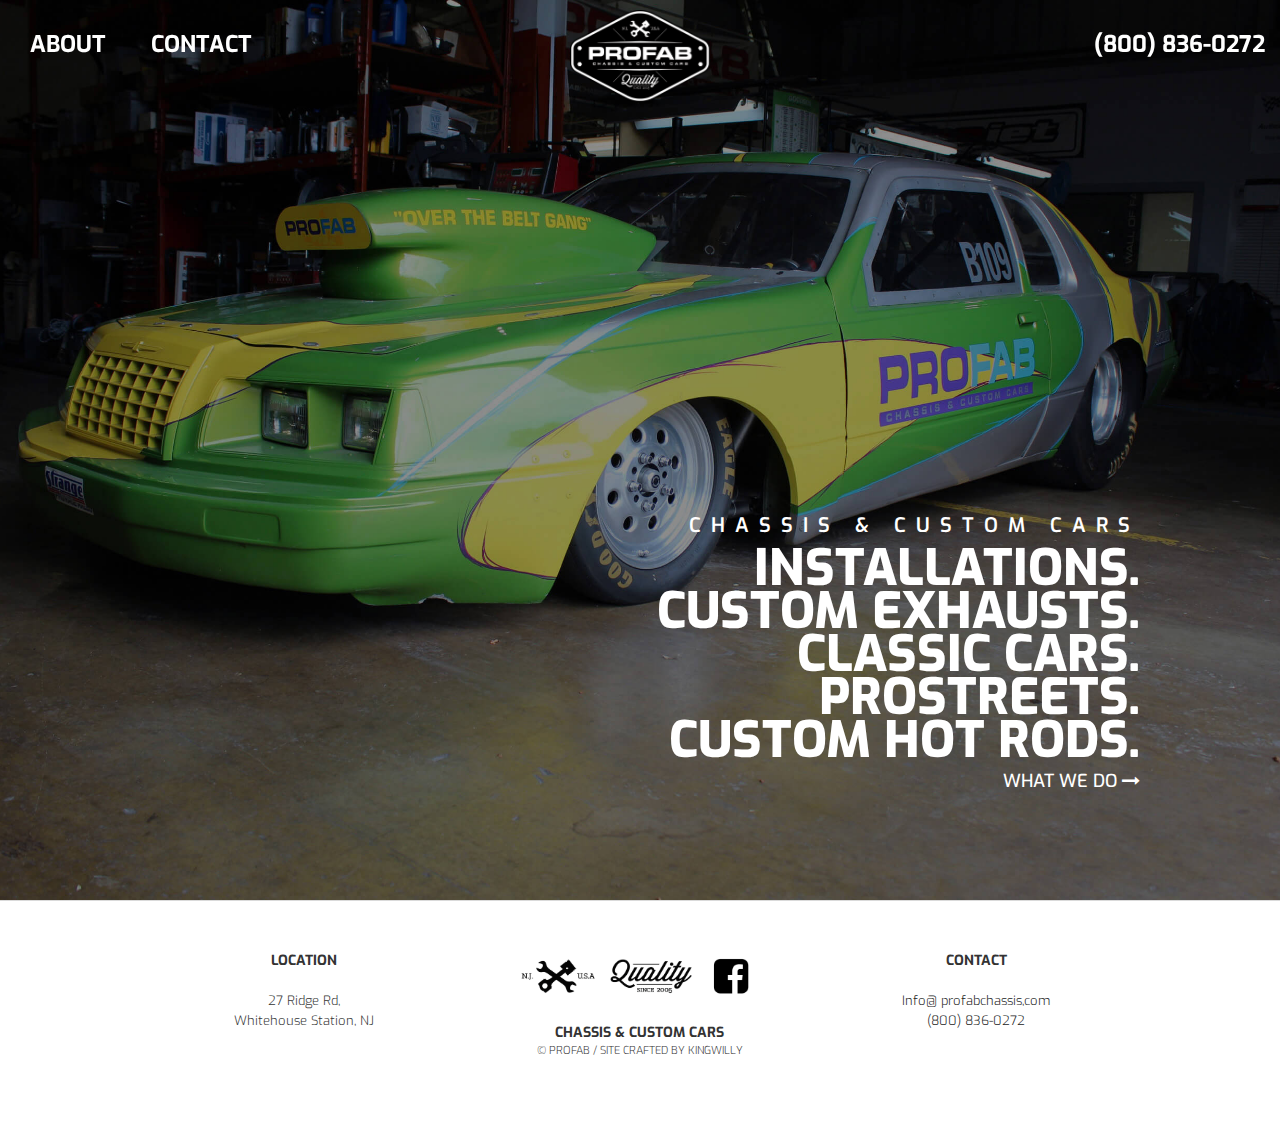
<file: src/index.html>
<!DOCTYPE html>
<html lang="en">
   <head>
      <meta charset="utf-8">
      <meta http-equiv="X-UA-Compatible" content="IE=edge">
      <meta name="viewport" content="width=device-width, initial-scale=1">
      <meta name="description" content="">
      <meta name="viewport" content="width=device-width, initial-scale=1.0, maximum-scale=1.0, user-scalable=no">
      <meta name="author" content="Built By King Willy">
      <link href="img/logo.png" rel="shortcut icon" type="image/x-icon">
      <title>ProFab - Chasis & Custom Cars</title>
      <!-- Bootstrap Core CSS -->
      <link href="vendor/bootstrap/css/bootstrap.min.css" rel="stylesheet">
      <!-- Custom Fonts -->
      <link href="vendor/font-awesome/css/font-awesome.min.css" rel="stylesheet" type="text/css">
      <link href="https://fonts.googleapis.com/css?family=Exo:100,100i,200,200i,300,300i,400,400i,500,500i,600,600i,700,700i,800,800i,900,900i|Roboto:100,100i,300,300i,400,400i,500,500i,700,700i,900,900i" rel="stylesheet">
      <!-- Theme CSS -->
      <link href="css/custom.css" rel="stylesheet">
      <!-- HTML5 Shim and Respond.js IE8 support of HTML5 elements and media queries -->
      <!-- WARNING: Respond.js doesn't work if you view the page via file:// -->
      <!--[if lt IE 9]>
      <script src="https://oss.maxcdn.com/libs/html5shiv/3.7.0/html5shiv.js"></script>
      <script src="https://oss.maxcdn.com/libs/respond.js/1.4.2/respond.min.js"></script>
      <![endif]-->
   </head>
   <body id="page-top">
      <nav id="mainNav" class="navbar navbar-default navbar-fixed-top">
         <div class="container-fluid">
            <!-- Brand and toggle get grouped for better mobile display -->
            <div class="navbar-header">
               <button type="button" class="navbar-toggle collapsed" data-toggle="collapse" data-target="#bs-example-navbar-collapse-1">
               <span class="sr-only">Toggle navigation</span> Menu <i class="fa fa-bars"></i>
               </button>
              <a href="index.html"><img src="img/logo.png" alt="Profab Logo" class="img-responsive mobile-logo hidden-sm	 hidden-md hidden-lg"></a>
               <a class="navbar-brand page-scroll hidden-xs" href="about.html">ABOUT</a>
               <a class="navbar-brand page-scroll hidden-xs" href="contact.html">CONTACT</a>
            </div>
            <a href="index.html"><img src="img/logo.png" alt="Profab Logo" class="img-responsive logo hidden-xs"></a>
            <!-- Collect the nav links, forms, and other content for toggling -->
            <div class="collapse navbar-collapse" id="bs-example-navbar-collapse-1">
               <ul class="nav navbar-nav navbar-right">
                  <li class="hidden-sm	 hidden-md hidden-lg">
                     <a class="menu-item " href="about.html">ABOUT</a>
                  </li>
                  <li class="hidden-sm	 hidden-md hidden-lg">
                     <a class=" menu-item   " href="contact.html">CONTACT</a>
                  </li>
                  <li>
                     <a class="menu-item" href="tel:800-836-0272">(800) 836-0272 </a>
                  </li>
               </ul>
            </div>
            <!-- /.navbar-collapse -->
         </div>
         <!-- /.container-fluid -->
      </nav>
      <header id='indexHeader'>
         <div class="header-content">
            <div class="header-content-inner">
               <h4 class="header-title-small">CHASSIS & CUSTOM CARS</h4>
               <h2 class="header-title">INSTALLATIONS.</h2>
               <h2 class="header-title">CUSTOM EXHAUSTS.</h2>
               <h2 class="header-title">CLASSIC CARS.</h2>
               <h2 class="header-title">PROSTREETS.</h2>
               <h2 class="header-title">CUSTOM HOT RODS.</h2>

               <h4>
                  <a href="about.html" class="header-title-link">
                  WHAT WE DO
                  <i class="fa fa-long-arrow-right" aria-hidden="true"></i>
                  </a>
               </h4>
            </div>
         </div>
      </header>
      <footer class='footer'>
         <div class="row">
            <div class="col-sm-10 col-sm-offset-1  text-center">
               <div class="row">
                <div class="col-sm-4 col-xs-12  text-center">
                     <strong>LOCATION</strong>
                     <br><br>
                     <p class="footer-aux-content">27 Ridge Rd,<br>
                     Whitehouse Station, NJ</p>
                  </div>
                  <div class="col-sm-4 col-xs-12 text-center ">
                          <a href=" https://www.facebook.com/Profab-Chassis-199513840084248/" target="_blank"><img src="img/footer_icons.png" alt="Footer Icons" class="img-responsive footer-logos"></a>
                           <br>
                           <strong class="chasis-class-cars">CHASSIS &amp; CUSTOM CARS</strong>
                           <br>
                           <p class="copy-right-text">© PROFAB / SITE CRAFTED BY KINGWILLY</p>
                        </div>
                <div class="col-sm-4 col-xs-12  text-center">
                     <strong>CONTACT</strong>
                     <br><br>
                     <p class="footer-aux-content"><a href="mailto:Info@ profabchassis,com">Info@ profabchassis,com</a><br>
                     <a href="tel:800-836-0272">(800) 836-0272</a> </p>
                  </div>
               </div>
            </div>
         </div>
      </footer>
      <!-- jQuery -->
      <script src="vendor/jquery/jquery.min.js"></script>
      <!-- Bootstrap Core JavaScript -->
      <script src="vendor/bootstrap/js/bootstrap.min.js"></script>
      <!-- Theme JavaScript -->
      <script src="js/custom.js"></script>
   </body>
</html>
</file>
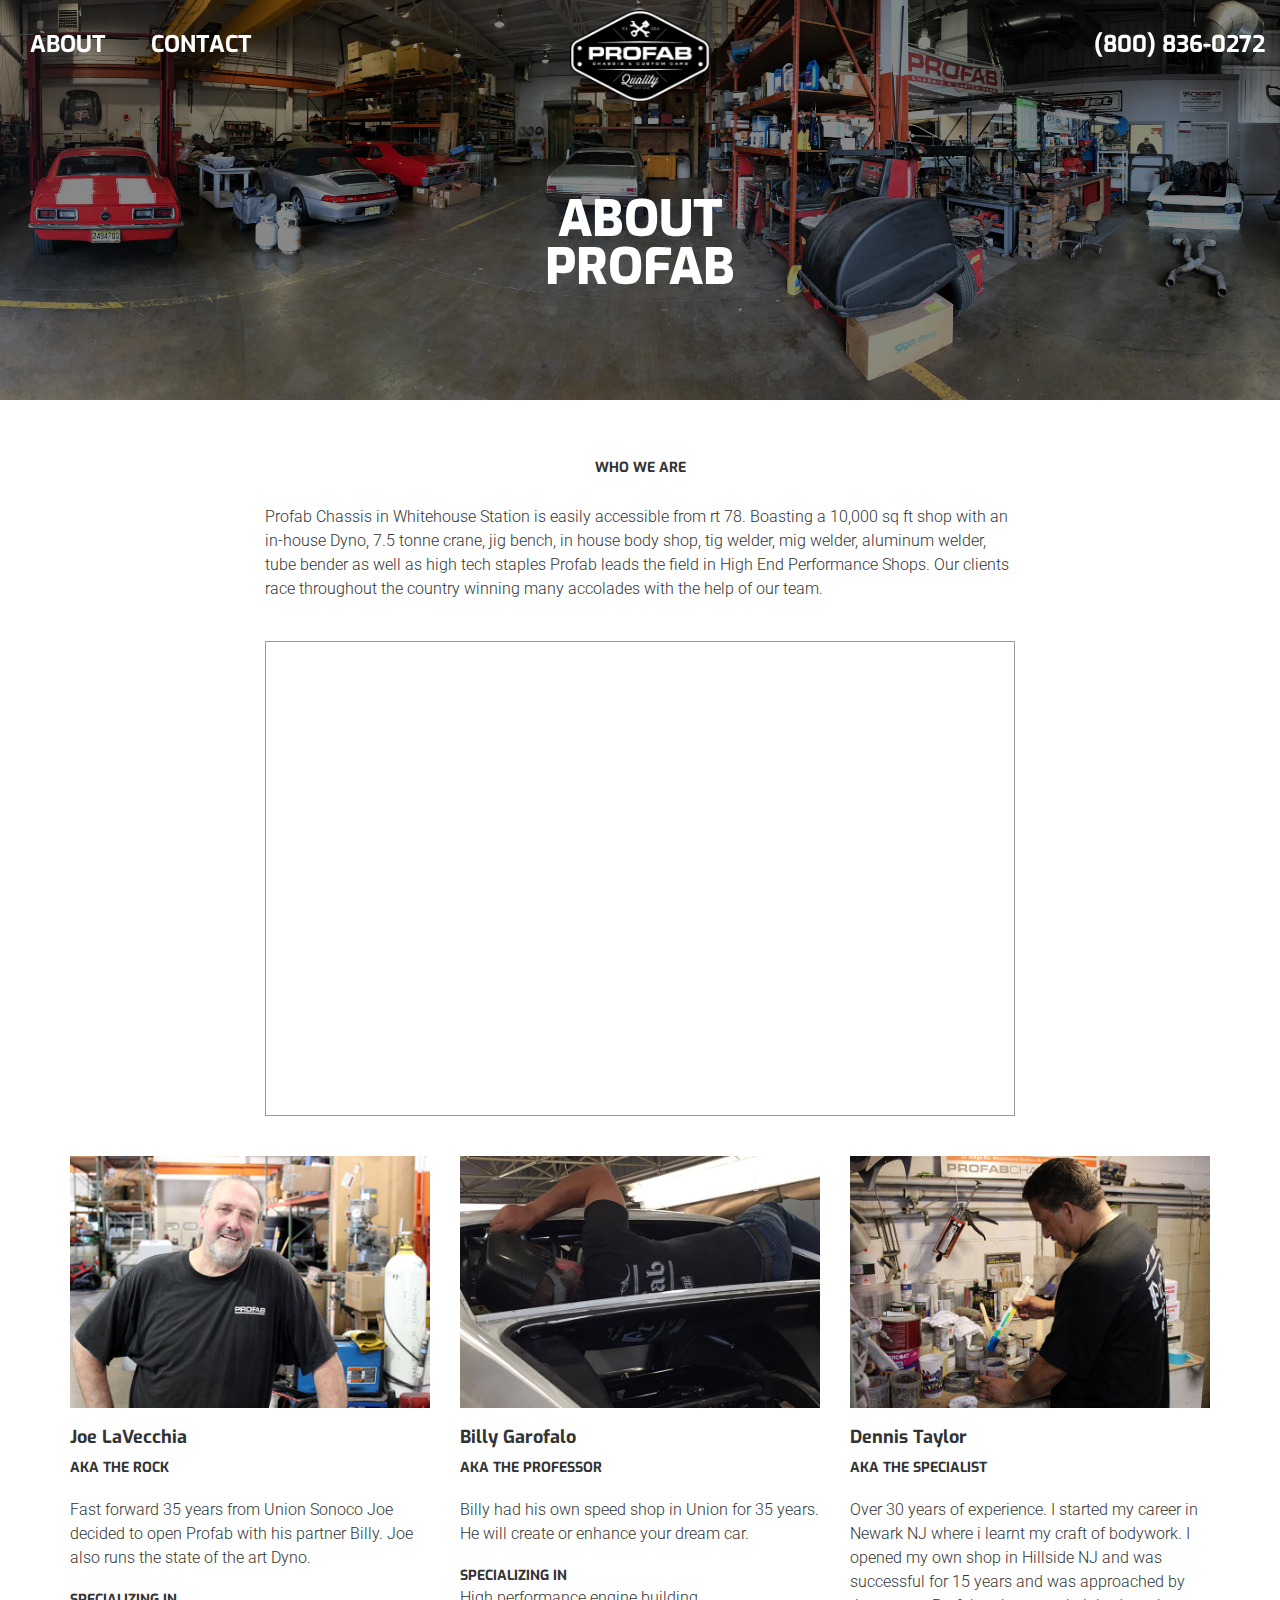
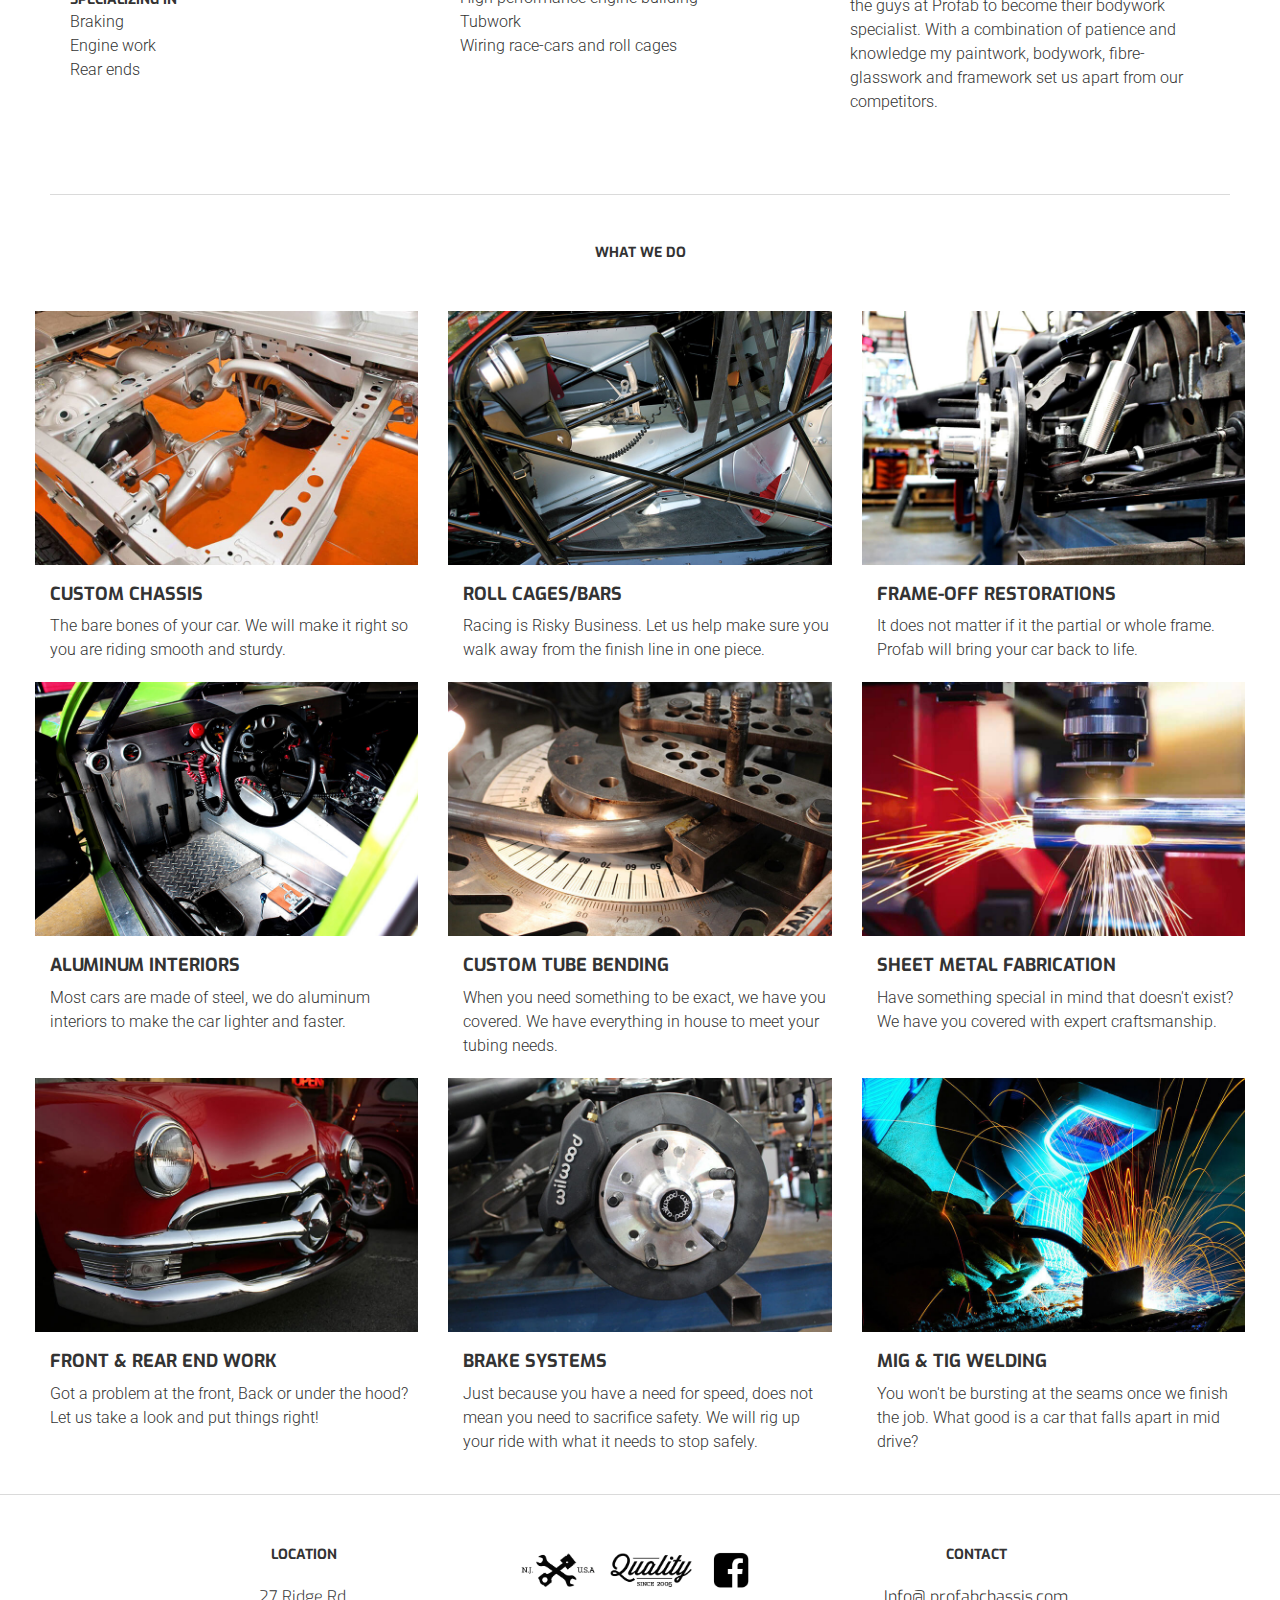
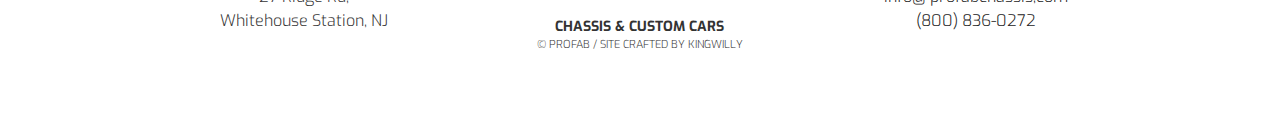
<file: src/about.html>
<!DOCTYPE html>
<html lang="en">
   <head>
      <meta charset="utf-8">
      <meta http-equiv="X-UA-Compatible" content="IE=edge">
      <meta name="viewport" content="width=device-width, initial-scale=1">
      <meta name="description" content="">
      <meta name="author" content="Built By King Willy">
      <meta name="viewport" content="width=device-width, initial-scale=1.0, maximum-scale=1.0, user-scalable=no">
      <link href="img/logo.png" rel="shortcut icon" type="image/x-icon">
      <title>ProFab - Chasis & Custom Cars</title>
      <!-- Bootstrap Core CSS -->
      <link href="vendor/bootstrap/css/bootstrap.min.css" rel="stylesheet">
      <!-- Custom Fonts -->
      <link href="vendor/font-awesome/css/font-awesome.min.css" rel="stylesheet" type="text/css">
      <link href="https://fonts.googleapis.com/css?family=Exo:100,100i,200,200i,300,300i,400,400i,500,500i,600,600i,700,700i,800,800i,900,900i|Roboto:100,100i,300,300i,400,400i,500,500i,700,700i,900,900i" rel="stylesheet">
      <!-- Theme CSS -->
      <link href="css/custom.css" rel="stylesheet">
      <!-- HTML5 Shim and Respond.js IE8 support of HTML5 elements and media queries -->
      <!-- WARNING: Respond.js doesn't work if you view the page via file:// -->
      <!--[if lt IE 9]>
      <script src="https://oss.maxcdn.com/libs/html5shiv/3.7.0/html5shiv.js"></script>
      <script src="https://oss.maxcdn.com/libs/respond.js/1.4.2/respond.min.js"></script>
      <![endif]-->
   </head>
   <body id="page-top">



            <nav id="mainNav" class="navbar navbar-default navbar-fixed-top">
         <div class="container-fluid">
            <!-- Brand and toggle get grouped for better mobile display -->
            <div class="navbar-header">
               <button type="button" class="navbar-toggle collapsed" data-toggle="collapse" data-target="#bs-example-navbar-collapse-1">
               <span class="sr-only">Toggle navigation</span> Menu <i class="fa fa-bars"></i>
               </button>
               <a href="index.html"><img src="img/logo.png" alt="Profab Logo" class="img-responsive mobile-logo hidden-sm	 hidden-md hidden-lg"></a>
               <a class="navbar-brand page-scroll hidden-xs " href="about.html">ABOUT</a>
               <a class="navbar-brand page-scroll hidden-xs " href="contact.html">CONTACT</a>
            </div>
            <a href="index.html"><img src="img/logo.png" alt="Profab Logo" class="img-responsive logo hidden-xs"></a>
            <!-- Collect the nav links, forms, and other content for toggling -->
            <div class="collapse navbar-collapse" id="bs-example-navbar-collapse-1">
               <ul class="nav navbar-nav navbar-right">
                  <li class="hidden-sm	 hidden-md hidden-lg">
                     <a class="menu-item " href="about.html">ABOUT</a>
                  </li>
                  <li class="hidden-sm	 hidden-md hidden-lg">
                     <a class=" menu-item   " href="contact.html">CONTACT</a>
                  </li>
                  <li>
                     <a class="menu-item " href="tel:800-836-0272">(800) 836-0272 </a>
                  </li>
               </ul>
            </div>
            <!-- /.navbar-collapse -->
         </div>
         <!-- /.container-fluid -->
      </nav>
      <header class='aboutHeader' style="background: url('./img/pro-fab-compressed/about-profab-shop-wideangle-1.jpg');">
         <div class="header-content aboutHeaderContent">
          <div class="header-content-inner aboutHeaderContent">
               <h1>ABOUT<br>PROFAB</h1>
            </div>

         </div>
      </header>
      <div class="who-we-are">
         <div class="container">
            <div class="row">
               <div class="col-md-8 col-md-offset-2">
                  <h5> <strong>WHO WE ARE</strong></h5>
                  <br>
                  <p class="body-text">Profab Chassis in Whitehouse Station is easily accessible from rt 78. Boasting a 10,000 sq
                     ft shop with an in-house Dyno, 7.5 tonne crane, jig bench, in house body shop, tig welder,
                     mig welder, aluminum welder, tube bender as well as high tech staples Profab leads the
                     field in High End Performance Shops. Our clients race throughout the country winning many
                     accolades with the help of our team.
                  </p>
                  <br>
                  <div class="videoWrapper">
                     <iframe  src="https://www.youtube.com/embed/hVhB4jyyd6A?rel=0&amp;showinfo=0" frameborder="0" width="640" height="360" scrolling="no" style="border:1px solid #999999"></iframe>
                  </div>
               </div>
            </div>
         </div>
         <br><br>
         <div class="container">
            <div class="row">
               <div class="col-sm-4">
                  <img src="./img/pro-fab-compressed/Joe.jpg" alt="Joe" class="staff-photo">
                  <h4> <strong>Joe LaVecchia</strong> </h4>
                  <strong>AKA THE ROCK</strong>
                  <br><br>
                  <p class="body-text">
                     Fast forward 35 years from Union Sonoco Joe decided to
                     open Profab with his partner Billy. Joe also runs the state
                     of the art Dyno.
                  </p>
                  <strong>SPECIALIZING IN</strong>
                  <p class="body-text skill-list">Braking</p>
                  <p class="body-text skill-list">Engine work</p>
                  <p class="body-text skill-list"> Rear ends</p>
               </div>
               <div class="col-sm-4">
                  <img src="./img/pro-fab-compressed/billy-1.jpg" alt="Joe" class="staff-photo">
                  <h4> <strong>Billy Garofalo </strong> </h4>
                  <strong>AKA THE PROFESSOR</strong>
                  <br><br>
                  <p class="body-text">
                     Billy had his own speed shop in Union for 35 years. He will
                     create or enhance your dream car.
                  </p>
                  <strong>SPECIALIZING IN</strong>
                  <p class="body-text skill-list">High performance engine building</p>
                  <p class="body-text skill-list">Tubwork</p>
                  <p class="body-text skill-list"> Wiring race-cars and roll cages</p>
               </div>
               <div class="col-sm-4">
                  <img src="./img/pro-fab-compressed/Dennis.jpg" alt="Joe" class="staff-photo">
                  <h4> <strong>Dennis Taylor</strong> </h4>
                  <strong>AKA THE SPECIALIST</strong>
                  <br><br>
                  <p class="body-text">
                     Over 30 years of experience. I started my career in Newark
                     NJ where i learnt my craft of bodywork. I opened my own
                     shop in Hillside NJ and was successful for 15 years and
                     was approached by the guys at Profab to become their
                     bodywork specialist. With a combination of patience and
                     knowledge my paintwork, bodywork, fibre-glasswork and
                     framework set us apart from our competitors.
                  </p>
               </div>
            </div>
         </div>
      </div>
      <div class='what-we-do'>
         <hr>
         <br>
         <h5> <strong>WHAT WE DO</strong></h5>
         <br><br>
         <div class="row">
             <div class="row">
            <div class="col-sm-4">
               <img src="./img/pro-fab-compressed/Custom-Chassis.jpg" alt="CUSTOM CHASSIS" class="staff-photo">
               <div class='what-we-do-description'>
                  <h4> <strong>CUSTOM CHASSIS</strong> </h4>
                  <p class="body-text">
                     The bare bones of your car. We will make it right so you are
                     riding smooth and sturdy.
                  </p>
               </div>
            </div>
             <div class="col-sm-4">
               <img src="./img/pro-fab-compressed/roll-cage.jpg" alt="ROLL CAGES/BARS" class="staff-photo">
               <div class='what-we-do-description'>
                  <h4> <strong>ROLL CAGES/BARS</strong> </h4>
                  <p class="body-text">
                     Racing is Risky Business. Let us help make sure you walk away
                    from the finish line in one piece.
                  </p>
               </div>
            </div>
             <div class="col-sm-4">
               <img src="./img/pro-fab-compressed/Frame-off-Restorations.jpg" alt="FRAME-OFF RESTORATIONS" class="staff-photo">
               <div class='what-we-do-description'>
                  <h4> <strong>FRAME-OFF RESTORATIONS</strong> </h4>
                  <p class="body-text">
                     It does not matter if it the partial or whole frame. Profab will
                    bring your car back to life.
                  </p>
               </div>
            </div>
            </div>
            <div class="row">
             <div class="col-sm-4">
               <img src="./img/pro-fab-compressed/Aluminum-interiors.jpg" alt="ALUMINUM INTERIORS" class="staff-photo">
               <div class='what-we-do-description'>
                  <h4> <strong>ALUMINUM INTERIORS</strong> </h4>
                  <p class="body-text">
                     Most cars are made of steel, we do aluminum interiors to make
the car lighter and faster.
                  </p>
               </div>
            </div>
             <div class="col-sm-4">
               <img src="./img/pro-fab-compressed/custom-Tube-bending.jpg" alt="CUSTOM TUBE BENDING" class="staff-photo">
               <div class='what-we-do-description'>
                  <h4> <strong>CUSTOM TUBE BENDING</strong> </h4>
                  <p class="body-text">
                     When you need something to be exact, we have you covered. We
have everything in house to meet your tubing needs.
                  </p>
               </div>
            </div>
             <div class="col-sm-4">
               <img src="./img/pro-fab-compressed/sheet-metal-fab.jpg" alt="SHEET METAL FABRICATION" class="staff-photo">
               <div class='what-we-do-description'>
                  <h4> <strong>SHEET METAL FABRICATION</strong> </h4>
                  <p class="body-text">
                     Have something special in mind that doesn't exist? We have you
covered with expert craftsmanship.
                  </p>
               </div>
            </div>
            </div>
                 <div class="row">
             <div class="col-sm-4">
               <img src="./img/pro-fab-compressed/front_rear-end-work.jpg"  alt="FRONT & REAR END WORK" class="staff-photo">
               <div class='what-we-do-description'>
                  <h4> <strong>FRONT & REAR END WORK</strong> </h4>
                  <p class="body-text">
                   Got a problem at the front, Back or under the hood? Let us take a
look and put things right!
                  </p>
               </div>
            </div>
             <div class="col-sm-4">
               <img src="./img/pro-fab-compressed/brakes.jpg" alt="BRAKE SYSTEMS" class="staff-photo">
               <div class='what-we-do-description'>
                  <h4> <strong>BRAKE SYSTEMS</strong> </h4>
                  <p class="body-text">
                    Just because you have a need for speed, does not mean you
need to sacrifice safety. We will rig up your ride with what it
needs to stop safely.
                  </p>
               </div>
            </div>
             <div class="col-sm-4">
               <img src="./img/pro-fab-compressed/welding.jpg" alt="MIG & TIG WELDING" class="staff-photo">
               <div class='what-we-do-description'>
                  <h4> <strong>MIG & TIG WELDING</strong> </h4>
                  <p class="body-text">
                    You won't be bursting at the seams once we finish the job. What
good is a car that falls apart in mid drive?
                  </p>
               </div>
            </div>
         </div>
           </div>
      </div>
      <br>
      <footer class='footer'>
         <div class="row">
            <div class="col-sm-10 col-sm-offset-1  text-center">
               <div class="row">
                <div class="col-sm-4 col-xs-12  text-center">
                     <strong>LOCATION</strong>
                     <br><br>
                     <p>27 Ridge Rd,<br>
                     Whitehouse Station, NJ</p>
                  </div>
                  <div class="col-sm-4 col-xs-12 text-center ">
                        <a href=" https://www.facebook.com/Profab-Chassis-199513840084248/" target="_blank"><img src="img/footer_icons.png" alt="Footer Icons" class="img-responsive footer-logos"></a>
                         <br>
                         <strong class="chasis-class-cars">CHASSIS &amp; CUSTOM CARS</strong>
                         <br>
                         <p class="copy-right-text">© PROFAB / SITE CRAFTED BY KINGWILLY</p>
                      </div>
                <div class="col-sm-4 col-xs-12  text-center">
                     <strong>CONTACT</strong>
                     <br><br>
                     <p><a href="mailto:Info@ profabchassis,com">Info@ profabchassis,com</a><br>
                     <a href="tel:800-836-0272">(800) 836-0272</a> </p>
                  </div>
               </div>
            </div>
         </div>
      </footer>
      <!-- jQuery -->
      <script src="vendor/jquery/jquery.min.js"></script>
      <!-- Bootstrap Core JavaScript -->
      <script src="vendor/bootstrap/js/bootstrap.min.js"></script>
      <!-- Theme JavaScript -->
      <script src="js/custom.js"></script>
   </body>
</html>
</file>
<file: src/css/custom.css>
/*!
 * Start Bootstrap - Creative v3.3.7+1 (http://startbootstrap.com/template-overviews/creative)
 * Copyright 2013-2016 Start Bootstrap
 * Licensed under MIT (https://github.com/BlackrockDigital/startbootstrap/blob/gh-pages/LICENSE)
 */

html,
body {
    height: 100%;
    width: 100%;
}
body {
    font-family: 'Exo', sans-serif;
}
hr {
    border-color: #dadada;
    border-width: 1px;

}
hr.light {
    border-color: white;
}
a {
    -webkit-transition: all 0.35s;
    -moz-transition: all 0.35s;
    transition: all 0.35s;
    color: #222222;
}
a:hover,
a:focus {
    color: #222222;
}
h1,
h2,
h3,
h4,
h5,
h6 {
    font-family: 'Exo', sans-serif;
}
p {
    font-size: 16px;
    line-height: 1.5;
    font-weight: 300;
    margin-bottom: 20px;

}
.body-text {
 font-family: 'Roboto', sans-serif;
}
.bg-primary {
    background-color: #5a5a5a;
}
.bg-dark {
    background-color: #222222;
    color: white;
}
.text-faded {
    color: rgba(255, 255, 255, 0.7);
}
section {
    padding: 100px 0;
}
aside {
    padding: 50px 0;
}
.no-padding {
    padding: 0;
}
.navbar-default {
    background-color: white;
    border-color: rgba(34, 34, 34, 0.05);
    font-family: 'Exo', sans-serif;
    -webkit-transition: all 0.35s;
    -moz-transition: all 0.35s;
    transition: all 0.35s;
}
.navbar-default .navbar-header .navbar-brand {
    color: #5a5a5a;
    font-family: 'Exo', sans-serif;
    font-weight: 700;
    text-transform: uppercase;
}
.navbar-default .navbar-header .navbar-brand:hover,
.navbar-default .navbar-header .navbar-brand:focus {
    color: #5a5a5a;
}
.navbar-default .navbar-header .navbar-toggle {
    font-weight: 700;
    font-size: 12px;
    color: #222222;
    text-transform: uppercase;
}
.navbar-default .nav > li > a,
.navbar-default .nav > li > a:focus {
    text-transform: uppercase;
    font-weight: 700;
    font-size: 23px;
    color: #222222;
}
.navbar-brand {
  font-size: 23px;
  padding-left: 30px;
  padding-right: 30px;
}
.navbar-default .nav > li > a:hover,
.navbar-default .nav > li > a:focus:hover {
    color: #5a5a5a;
    text-decoration: underline !important;
}
.navbar-default .nav > li.active > a,
.navbar-default .nav > li.active > a:focus {
    color: #5a5a5a !important;
    background-color: transparent;
}
.navbar-default .nav > li.active > a:hover,
.navbar-default .nav > li.active > a:focus:hover {
    background-color: transparent;
}
@media (min-width: 768px) {
    .navbar-default {
        background-color: transparent;
        border: 0px solid white;
        padding-top: 20px;
    }
    .navbar-default .navbar-header .navbar-brand {
        color: rgba(255, 255, 255, 1);
    }
    .navbar-default .navbar-header .navbar-brand:hover,
    .navbar-default .navbar-header .navbar-brand:focus {
        color: white;
    }

    .navbar-default .nav > li > a,
    .navbar-default .nav > li > a:focus {
        color: rgba(255, 255, 255, 1);
    }
    .navbar-default .nav > li > a:hover,
    .navbar-default .nav > li > a:focus:hover {
        color: white;

    }
    .navbar-default.affix {
        background-color: white;
        border-color: rgba(34, 34, 34, 0.05);
    }
    .navbar-default.affix .navbar-header .navbar-brand {
        color: #222222;
        font-size: 14px;
    }
    .navbar-default.affix .navbar-header .navbar-brand:hover,
    .navbar-default.affix .navbar-header .navbar-brand:focus {

        color: #5a5a5a;
    }
    .navbar-default.affix .nav > li > a,
    .navbar-default.affix .nav > li > a:focus {
        color: #222222;
        font-size: 14px;
    }
    .navbar-default.affix .nav > li > a:hover,
    .navbar-default.affix .nav > li > a:focus:hover {
        color: #5a5a5a;
    }
}

.navbar-brand:hover {
 text-decoration: underline !important;
}
header {
    position: relative;
    width: 100%;
    min-height: auto;
    -webkit-background-size: cover !important;
    -moz-background-size: cover !important;
    background-size: cover !important;
    -o-background-size: cover !important;
    background-position: center !important;
    background-image: url('../img/pro-fab-compressed/profab-race-car-overlay.jpg');
    text-align: center;
    color: white;
     background-color: #000!important;
}

header .header-content {
    position: relative;
    text-align: center;
    padding: 100px 15px 100px;
    width: 100%;
}
header .header-content .header-content-inner h1 {
    font-weight: 700;
    text-transform: uppercase;
    margin-top: 0;

    margin-bottom: 0;
    font-size: 30px;
}

header .header-content .header-content-inner hr {
    margin: 30px auto;
}
header .header-content .header-content-inner p {
    font-weight: 300;
    color: rgba(255, 255, 255, 0.7);
    font-size: 16px;
    margin-bottom: 50px;
}
@media (min-width: 768px) {
    header {
        min-height: 100%;
    }
    header .header-content {
        position: absolute;
        top: 50%;
        -webkit-transform: translateY(-50%);
        -ms-transform: translateY(-50%);
        transform: translateY(-50%);
        padding: 0 50px;
    }
    header .header-content .header-content-inner {
        max-width: 1000px;
        margin-left: auto;
        margin-right: auto;
        margin-top: 406px;
    }
    header .header-content .header-content-inner h1 {
        font-size: 50px;

    }
    header .header-content .header-content-inner p {
        font-size: 18px;
        max-width: 80%;
        margin-left: auto;
        margin-right: auto;
    }
}

@media (max-width: 768px) {
   header .header-content .header-content-inner h1 {

            line-height: 35px;
    }
}
.section-heading {
    margin-top: 0;
}
.service-box {
    max-width: 400px;
    margin: 50px auto 0;
}
@media (min-width: 992px) {
    .service-box {
        margin: 20px auto 0;
    }
}
.service-box p {
    margin-bottom: 0;
}
.portfolio-box {
    position: relative;
    display: block;
    max-width: 650px;
    margin: 0 auto;
}
.portfolio-box .portfolio-box-caption {
    color: white;
    opacity: 0;
    display: block;
    background: rgba(240, 95, 64, 0.9);
    position: absolute;
    bottom: 0;
    text-align: center;
    width: 100%;
    height: 100%;
    -webkit-transition: all 0.35s;
    -moz-transition: all 0.35s;
    transition: all 0.35s;
}
.portfolio-box .portfolio-box-caption .portfolio-box-caption-content {
    width: 100%;
    text-align: center;
    position: absolute;
    top: 50%;
    transform: translateY(-50%);
}
.portfolio-box .portfolio-box-caption .portfolio-box-caption-content .project-category,
.portfolio-box .portfolio-box-caption .portfolio-box-caption-content .project-name {
    font-family: 'Exo', sans-serif;
    padding: 0 15px;
}
.portfolio-box .portfolio-box-caption .portfolio-box-caption-content .project-category {
    text-transform: uppercase;
    font-weight: 600;
    font-size: 14px;
}
.portfolio-box .portfolio-box-caption .portfolio-box-caption-content .project-name {
    font-size: 18px;
}
.portfolio-box:hover .portfolio-box-caption {
    opacity: 1;
}
.portfolio-box:focus {
    outline: none;
}
@media (min-width: 768px) {
    .portfolio-box .portfolio-box-caption .portfolio-box-caption-content .project-category {
        font-size: 16px;
    }
    .portfolio-box .portfolio-box-caption .portfolio-box-caption-content .project-name {
        font-size: 22px;
    }
}
.call-to-action h2 {
    margin: 0 auto 20px;
}
.text-primary {
    color: #5a5a5a;
}
.no-gutter > [class*='col-'] {
    padding-right: 0;
    padding-left: 0;
}
.btn-default {
    color: #222222;
    background-color: white;
    border-color: white;
    -webkit-transition: all 0.35s;
    -moz-transition: all 0.35s;
    transition: all 0.35s;
}
.btn-default:hover,
.btn-default:focus,
.btn-default.focus,
.btn-default:active,
.btn-default.active,
.open > .dropdown-toggle.btn-default {
    color: #222222;
    background-color: #f2f2f2;
    border-color: #ededed;
}
.btn-default:active,
.btn-default.active,
.open > .dropdown-toggle.btn-default {
    background-image: none;
}
.btn-default.disabled,
.btn-default[disabled],
fieldset[disabled] .btn-default,
.btn-default.disabled:hover,
.btn-default[disabled]:hover,
fieldset[disabled] .btn-default:hover,
.btn-default.disabled:focus,
.btn-default[disabled]:focus,
fieldset[disabled] .btn-default:focus,
.btn-default.disabled.focus,
.btn-default[disabled].focus,
fieldset[disabled] .btn-default.focus,
.btn-default.disabled:active,
.btn-default[disabled]:active,
fieldset[disabled] .btn-default:active,
.btn-default.disabled.active,
.btn-default[disabled].active,
fieldset[disabled] .btn-default.active {
    background-color: white;
    border-color: white;
}
.btn-default .badge {
    color: white;
    background-color: #222222;
}
.btn-primary {
    color: white;
    background-color: #5a5a5a;
    border-color: #5a5a5a;
    -webkit-transition: all 0.35s;
    -moz-transition: all 0.35s;
    transition: all 0.35s;
}
.btn-primary:hover,
.btn-primary:focus,
.btn-primary.focus,
.btn-primary:active,
.btn-primary.active,
.open > .dropdown-toggle.btn-primary {
    color: white;
    background-color: #5a5a5a;
    border-color: #5a5a5a;
}
.btn-primary:active,
.btn-primary.active,
.open > .dropdown-toggle.btn-primary {
    background-image: none;
}
.btn-primary.disabled,
.btn-primary[disabled],
fieldset[disabled] .btn-primary,
.btn-primary.disabled:hover,
.btn-primary[disabled]:hover,
fieldset[disabled] .btn-primary:hover,
.btn-primary.disabled:focus,
.btn-primary[disabled]:focus,
fieldset[disabled] .btn-primary:focus,
.btn-primary.disabled.focus,
.btn-primary[disabled].focus,
fieldset[disabled] .btn-primary.focus,
.btn-primary.disabled:active,
.btn-primary[disabled]:active,
fieldset[disabled] .btn-primary:active,
.btn-primary.disabled.active,
.btn-primary[disabled].active,
fieldset[disabled] .btn-primary.active {
    background-color: #5a5a5a;
    border-color: #5a5a5a;
}
.btn-primary .badge {
    color: #5a5a5a;
    background-color: white;
}
.btn {
    font-family: 'Exo', sans-serif;
    border: none;
    border-radius: 300px;
    font-weight: 700;
    text-transform: uppercase;
}
.btn-xl {
    padding: 15px 30px;
}
::-moz-selection {
    color: white;
    text-shadow: none;
    background: #222222;
}
::selection {
    color: white;
    text-shadow: none;
    background: #222222;
}
img::selection {
    color: white;
    background: transparent;
}
img::-moz-selection {
    color: white;
    background: transparent;
}
body {
    webkit-tap-highlight-color: #222222;
}
/* Zach Custom Styling  */
/* Header Content */

.header-content-inner .header-title {
    font-weight: 800;
    margin-top: 0px;
    margin-bottom: 0px;
    font-size: 50px;
    line-height: 43px;
    text-align: right;
}
.header-content-inner .header-title-small {
    font-weight: 400;
    margin-top: 0px;
    margin-bottom: 0px;
    font-size: 20px;
    letter-spacing: 10px;
    line-height: 43px;
    text-align: right;
    font-weight: 600;
}
.header-content-inner h4 {
    text-align: right;
}
@media (max-width: 768px) {
    .header-content-inner .header-title-small {
        margin-top: 30px;
        text-align: center;
    }
    .header-content-inner h4 {
        text-align: center;
    }
    .header-content-inner .header-title {
        text-align: center;
        font-size: 30px;
    }
    .menu-item {
        text-align: center;
    }
}
.header-content-inner .header-title-link {
    color: white;
}
li .menu-item {
    color: white;
    font-size: 20px;
}
.affix {
    padding-top: 0px !important;
}
.logo {
    max-width: 140px;
    text-align: center;
    margin: auto;
    position: absolute;
    left: 50%;
    margin-left: -70px;
    margin-top: -10px;
    transition: all 0.3s ease;
}
.mobile-logo {
    max-width: 70px;
    text-align: left;
    margin-left: 10px;
    margin-top: 5px;
    transition: all 0.3s ease;
}
.affix  {
  -webkit-box-shadow: 0px -2px 16px 0px rgba(0,0,0,0.75);
-moz-box-shadow: 0px -2px 16px 0px rgba(0,0,0,0.75);
box-shadow: 0px -2px 16px 0px rgba(0,0,0,0.75);
}
.affix .logo {
    margin-top: 2px;
    max-width: 70px;
    margin-left: -35px;
    transition: all 0.3s ease;
}
/* Footer Content */

.footer {
    padding: 50px;
    border-top: 1px solid #dadada;
}

.footer-aux-content {
    font-size: 13px;
    line-height: 20px;
}
@media (max-width: 768px) {
.footer {
    padding: 50px 20px 20px 20px;
}
}

.footer-logos {
    max-width: 250px;
    margin: auto;
    width: 100%;
}
.footer .container .row .text-center p {
    margin-bottom: 0px;
    font-size: 13px;
}
 .copy-right-text {
    font-size: 11px;
}
.footer .container .row .text-center strong {
    margin-bottom: 30px;
}
.footer .container .row .text-center .chasis-class-cars {
    letter-spacing: 6px;
}


/*  aboutPage */

.aboutHeader {
  min-height: 400px;
  max-height: 400px;
}

@media (max-width: 768px) {
.aboutHeader {
  min-height: 230px;
  max-height: 230px;
}

}
.aboutHeader .aboutHeaderContent {
  top: 10%;

}
.aboutHeader .aboutHeaderContent h1 {
  line-height: 48px;
  font-weight: 800  !important;
}
.who-we-are {
  padding: 50px 10px 10px 10px;
}
.who-we-are-inner {
  padding: 50px 10px 10px 10px;
}
.who-we-are .container .row .col-md-8 h5 {
  text-align: center;
}


@media (max-width: 1250px) {
    /*Smaller than 1250px*/
    .videoWrapper {
        position: relative;
        padding-bottom: 56.25%;
        /* 16:9 */
        padding-top: 25px;
        height: 0;
         margin-bottom: 50px;
    }
    .videoWrapper iframe {
        position: absolute;
        top: 0;
        left: 0;
        width: 100%;
        height: 100%;
    }
}

@media (min-width: 1250px) {
    /*bigger than 1250px*/
    .videoWrapper {
        position: relative;
        padding-bottom: 450px;
        /* 16:9 */
        padding-top: 25px;
        height: 0;
        min-width: 700px
         margin-bottom: 30px;

    }
    .videoWrapper iframe {
        position: absolute;
        top: 0;
        left: 0;
        width: 100%;
        height: 100%;
        max-height: 700px !important;
    }
}

.staff-photo {
  width: 100%;
  margin-bottom: 10px;
}
.skill-list {
  margin-bottom: 0px;
}


.what-we-do {
  padding: 30px 50px 0px 50px;
}

.what-we-do h5{
  text-align: center;
}
.what-we-do-description {
  margin-left: 15px;
}

/*  Contact PAage */


.contactHeader {
  min-height: 400px;
  max-height: 400px;
  background: white !important;
}

@media (max-width: 768px) {
.contactHeader {
  min-height: 230px;
  max-height: 230px;
}

}
.contactHeader .contactHeaderContent {
  top: 10%;

}
.contact-wrapper-inner {
  margin-bottom: 50px;
}
.contactHeader .contactHeaderContent h1 {
  line-height: 48px;
  color: black;
  font-weight: 800  !important;
}
.black {
  color: black !important;
}

.contact-wrapper {
  padding: 50px 10px 10px 10px;
}

.contact-wrapper .container .row .col-md-5 h5 {
  text-align: center;
}

.contact-wrapper .container .row .col-md-6 h5 {
  text-align: center;
}

.form-control {
  padding: 10px 18px;
  border-radius: 0px;
  height: 45px;
}
.form-control:focus {
  border-color: #222;
  box-shadow: inset 0 1px 1px rgba(0,0,0,.075), 0 0 8px rgba(255,255,255,.6)
}
.submit-button {
  border-radius: 0px;
  background: #222;
  padding: 15px;
}
.g-recaptcha {

    margin-left: 28px;

}
.contact-info {
  text-align: center;
  margin-bottom: 40px;
}

.contact-info strong {
  font-size: 20px;
  font-weight: 400;
  line-height: 25px;
}
@media (max-width: 767px) {
	.col-sm-4 {
	margin-bottom:40px
	}
}
@media (max-width: 768px) {

.header-content-inner .header-title-small {
    margin-top: 30px;
    text-align: center;
    font-size: 13px;
    letter-spacing: 6px;
}

.header-content-inner .header-title {
    text-align: center;
    font-size: 30px;
    line-height: 30px;
}

}
</file>
